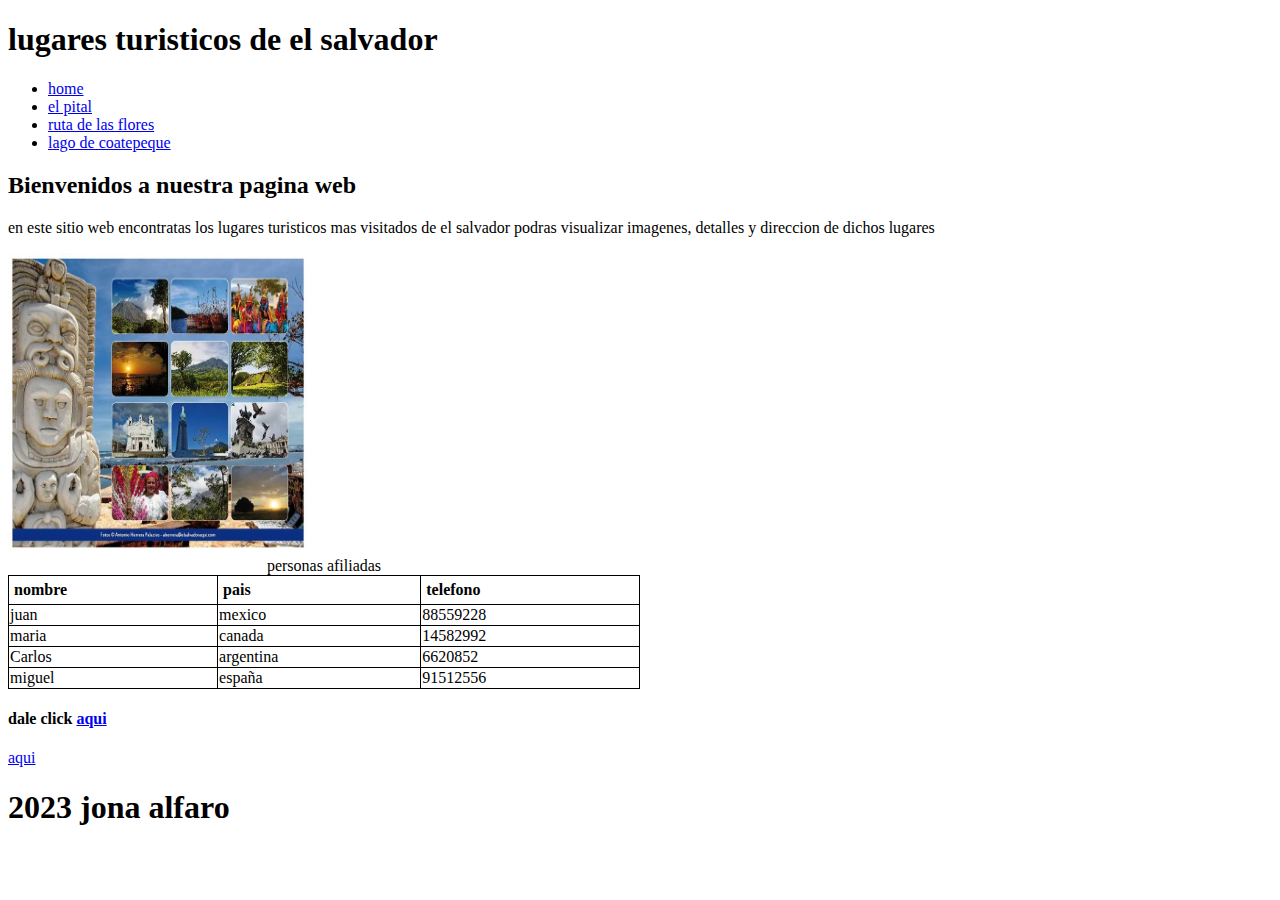
<file: index.html>
<!--estructura basica de html: head, body-->
<!DOCTYPE html> <!--tipo de documento-->
<html lang="en">
<head>
    <meta charset="UTF-8">
    <meta http-equiv="X-UA-Compatible" content="IE=edge">
    <meta name="viewport" content="width=device-width, initial-scale=1.0">
    <title>lugares turisticos</title>
</head>
<!--estilos de la tabla-->
<style type="text/css">
    table, th, td{
        border: 1px solid black;
        border-collapse: collapse;
        text-align: left;
    }
    th{
        padding: 5px;
    }
</style>
<!--fin de estilos de la tabla-->
<body>
    <!--en la tarea asignada para el lunes 20 de marzo termine las secciones de los sitios
        de la ruta de las flores y el lago de coatepeque aparte agregue una tabla en la pestaña de index.html 
    agregue una lista ordenada en la pestaña lagodecoatepeque.html y una seccion de formularios en la pestaña 
    elpital.html
    -->
    <header> 
        <h1>lugares turisticos de el salvador</h1>
    </header>
    <nav>
        <!--lista desordenada-->
        <ul>
            <!--elementos de la lista-->
            <li>
                <!-- hipervinculos para redireccion a otras paginas o enlaces-->
                <a href="./index.html">home</a>
            </li>
            <li>
                <a href="./elpital.html">el pital</a>
            </li>
            <li>
                <a href="./rutadelasflores.html">ruta de las flores</a>
            </li>
            <li>
                <a href="./lagodecoatepeque.html">lago de coatepeque</a>
            </li>
        </ul>
    </nav>
    <!--contenido principal de la pagina-
        <section>, <main>, <div>, <article>

            <main>: etiqueta padree muestra contenido
            <article>: etiqueta para dividir nuestro contenido
    -->
    <main>
        <section>
            <article>
                <h2>Bienvenidos a nuestra pagina web</h2>
            </article>
            <article>
                <!--describiendo de que se trata la pagina web-->
                <p>
                    en este sitio web encontratas los lugares turisticos mas visitados de el salvador
                    podras visualizar imagenes, detalles y direccion de dichos lugares
                </p>
            </article>
        </section>
        <section>
            <!--imagen
            src: propiedad donde colocamos la ruta de la imagen
            alt: propiedad que describe la imagen 
            -->
            <img src="./imagenes/sivar.webp" alt="imagen" width="300px" height="300px"/>
            <!--inicio de tablas -->
            <br>
            <table style="width: 50%;">
                <tr>
                    <caption>personas afiliadas</caption>
                </tr>
                <tr>
                    <th>nombre</th>
                    <th>pais</th>
                    <th>telefono</th>
                </tr>
                <tr>
                    <td>juan</td>
                    <td>mexico</td>
                    <td>88559228</td>
                </tr>
                <tr>
                    <td>maria</td>
                    <td>canada</td>
                    <td>14582992</td>
                </tr>
                <tr>
                    <td>Carlos</td>
                    <td>argentina</td>
                    <td>6620852</td>
                </tr>
                <tr>
                    <td>miguel</td>
                    <td>españa</td>
                    <td>91512556</td>
                </tr>
            </table>
        </section>
        <!--fin de la tabla-->
        <!--apartado no relevante-->
        <aside>
            <h4>dale click <span>
                <a href="https://htmlreference.io/" target="_blank">aqui</a>
            </span></h4>
            <!--asignando una ruta absoluta
                target: es una propiedad que toma como relecancia la redireccion de la ruta
                _blank: redirige la ruta en una nueva pestaña
            -->
            <a href="https://htmlreference.io/" target="_blank">aqui</a>
        </aside>

    </main>

    <footer>
        <h1>2023 jona alfaro</h1>
    </footer>

</body>
        
</html>
</file>
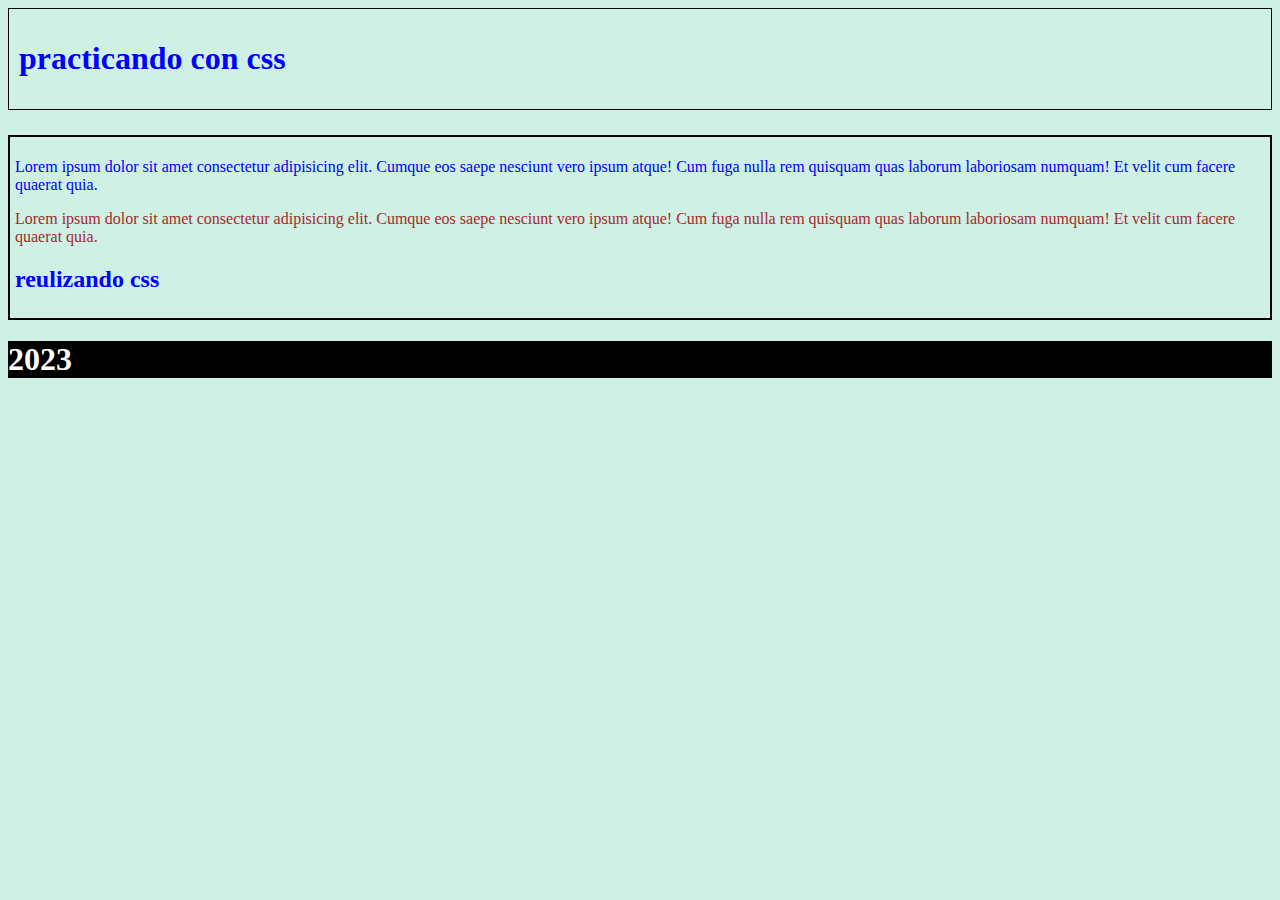
<file: assets/practica 1/index.html>
<!DOCTYPE html>
<html lang="en">
<head>
    <meta charset="UTF-8">
    <meta http-equiv="X-UA-Compatible" content="IE=edge">
    <meta name="viewport" content="width=device-width, initial-scale=1.0">
    <title>practica 1</title>
    <link type="text/css" rel="stylesheet" href="./styles.css">
</head>
<body>
    <header>
        <h1 class="texto">practicando con css</h1>
    </header>
    <section>
        <p class="texto">
            Lorem ipsum dolor sit amet consectetur adipisicing elit. Cumque eos saepe nesciunt vero ipsum atque! Cum fuga nulla rem quisquam quas laborum laboriosam numquam! Et velit cum facere quaerat quia.
        </p>
        <p id="parrafo">
            Lorem ipsum dolor sit amet consectetur adipisicing elit. Cumque eos saepe nesciunt vero ipsum atque! Cum fuga nulla rem quisquam quas laborum laboriosam numquam! Et velit cum facere quaerat quia.
        </p>

        <h2 class="texto">reulizando css</h2>


    </section>
    
    <footer>
        <h1>2023</h1>
    </footer>
    
</body>
</html>
</file>
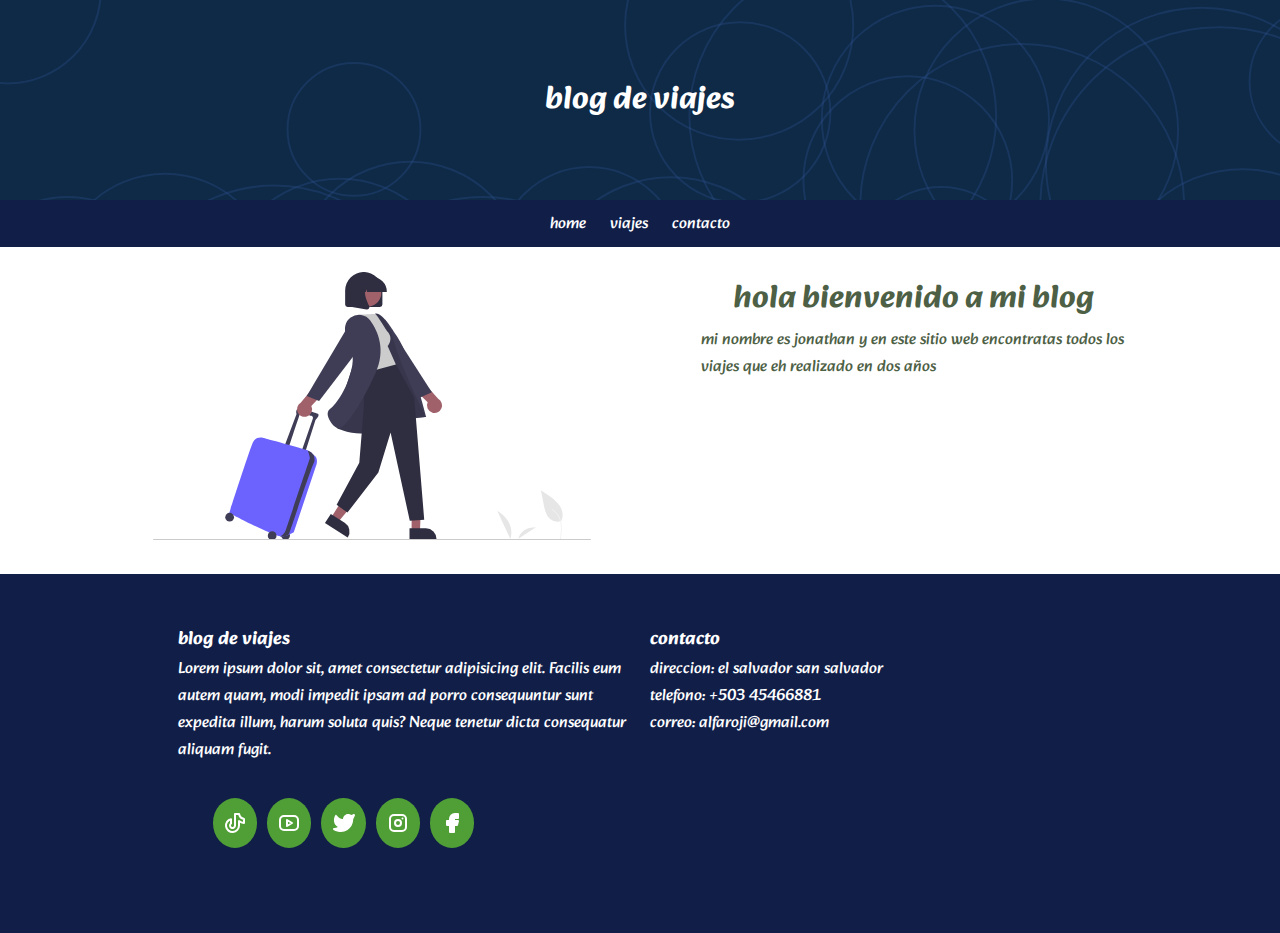
<file: blog/assets/index.html>
<!DOCTYPE html>
<html lang="en">
<head>
    <meta charset="UTF-8">
    <meta http-equiv="X-UA-Compatible" content="IE=edge">
    <meta name="viewport" content="width=device-width, initial-scale=1.0">
    <link rel="stylesheet" href="./styles.css">
    <title>blog viajero</title>
</head>
<!--
    modelo de caja:
    margin: espacio de la caja con lo de afuera
    border: relleno de la caja que tenemos entre el margen y el padding
    padding: espacio que esta dentro 
    flex box:
    css grind:
-->
<body>
    <header>
        <h1>blog de viajes</h1>
    </header>
    <nav>
        <ul>
            <li>
                <a href="./index.html">home</a>
            </li>
            <li>
                <a href="./viajes.html">viajes</a>
            </li>
            <li>
                <a href="./contacto.html">contacto</a>
            </li>
        </ul>
    </nav>
    <main class="box-center">
        <section class="box-seccion">
            <article>
                <img src="./img/woman.svg" alt="travelgirl" id="image"> 
            </article>
            <article>
                <h1 class="titulo"> hola bienvenido a mi blog</h1>
                <p>
                    mi nombre es jonathan y en este sitio web encontratas 
                    todos los viajes que eh realizado en dos años
                </p>
            </article>
        </section>
    </main>
    <footer>
        <div class="footer_container box-center">
            <!-- primera columna-->
            <div class="info">
                <h3>blog de viajes</h3>
                <p class="time-space">
                    Lorem ipsum dolor sit, amet consectetur adipisicing elit. Facilis eum autem quam, modi impedit ipsam ad porro consequuntur sunt expedita illum, harum soluta quis? Neque tenetur dicta consequatur aliquam fugit.
                </p>
                <div class="icons margen">
                    <a href="">
                        <svg xmlns="http://www.w3.org/2000/svg" class="icon icon-tabler icon-tabler-brand-facebook-filled" width="24" height="24" viewBox="0 0 24 24" stroke-width="2" stroke="currentColor" fill="none" stroke-linecap="round" stroke-linejoin="round">
                            <path stroke="none" d="M0 0h24v24H0z" fill="none"></path>
                            <path d="M18 2a1 1 0 0 1 .993 .883l.007 .117v4a1 1 0 0 1 -.883 .993l-.117 .007h-3v1h3a1 1 0 0 1 .991 1.131l-.02 .112l-1 4a1 1 0 0 1 -.858 .75l-.113 .007h-2v6a1 1 0 0 1 -.883 .993l-.117 .007h-4a1 1 0 0 1 -.993 -.883l-.007 -.117v-6h-2a1 1 0 0 1 -.993 -.883l-.007 -.117v-4a1 1 0 0 1 .883 -.993l.117 -.007h2v-1a6 6 0 0 1 5.775 -5.996l.225 -.004h3z" stroke-width="0" fill="currentColor"></path>
                         </svg>
                    </a>
                    <a href="">
                        <svg xmlns="http://www.w3.org/2000/svg" class="icon icon-tabler icon-tabler-brand-instagram" width="24" height="24" viewBox="0 0 24 24" stroke-width="2" stroke="currentColor" fill="none" stroke-linecap="round" stroke-linejoin="round">
                            <path stroke="none" d="M0 0h24v24H0z" fill="none"></path>
                            <path d="M4 4m0 4a4 4 0 0 1 4 -4h8a4 4 0 0 1 4 4v8a4 4 0 0 1 -4 4h-8a4 4 0 0 1 -4 -4z"></path>
                            <path d="M12 12m-3 0a3 3 0 1 0 6 0a3 3 0 1 0 -6 0"></path>
                            <path d="M16.5 7.5l0 .01"></path>
                         </svg>
                    </a>
                    <a href="">
                        <svg xmlns="http://www.w3.org/2000/svg" class="icon icon-tabler icon-tabler-brand-twitter-filled" width="24" height="24" viewBox="0 0 24 24" stroke-width="2" stroke="currentColor" fill="none" stroke-linecap="round" stroke-linejoin="round">
                            <path stroke="none" d="M0 0h24v24H0z" fill="none"></path>
                            <path d="M14.058 3.41c-1.807 .767 -2.995 2.453 -3.056 4.38l-.002 .182l-.243 -.023c-2.392 -.269 -4.498 -1.512 -5.944 -3.531a1 1 0 0 0 -1.685 .092l-.097 .186l-.049 .099c-.719 1.485 -1.19 3.29 -1.017 5.203l.03 .273c.283 2.263 1.5 4.215 3.779 5.679l.173 .107l-.081 .043c-1.315 .663 -2.518 .952 -3.827 .9c-1.056 -.04 -1.446 1.372 -.518 1.878c3.598 1.961 7.461 2.566 10.792 1.6c4.06 -1.18 7.152 -4.223 8.335 -8.433l.127 -.495c.238 -.993 .372 -2.006 .401 -3.024l.003 -.332l.393 -.779l.44 -.862l.214 -.434l.118 -.247c.265 -.565 .456 -1.033 .574 -1.43l.014 -.056l.008 -.018c.22 -.593 -.166 -1.358 -.941 -1.358l-.122 .007a.997 .997 0 0 0 -.231 .057l-.086 .038a7.46 7.46 0 0 1 -.88 .36l-.356 .115l-.271 .08l-.772 .214c-1.336 -1.118 -3.144 -1.254 -5.012 -.554l-.211 .084z" stroke-width="0" fill="currentColor"></path>
                         </svg>
                    </a>
                    <a href="">
                        <svg xmlns="http://www.w3.org/2000/svg" class="icon icon-tabler icon-tabler-brand-youtube" width="24" height="24" viewBox="0 0 24 24" stroke-width="2" stroke="currentColor" fill="none" stroke-linecap="round" stroke-linejoin="round">
                            <path stroke="none" d="M0 0h24v24H0z" fill="none"></path>
                            <path d="M3 5m0 4a4 4 0 0 1 4 -4h10a4 4 0 0 1 4 4v6a4 4 0 0 1 -4 4h-10a4 4 0 0 1 -4 -4z"></path>
                            <path d="M10 9l5 3l-5 3z"></path>
                         </svg>
                    </a>
                    <a href="">
                        <svg xmlns="http://www.w3.org/2000/svg" class="icon icon-tabler icon-tabler-brand-tiktok" width="24" height="24" viewBox="0 0 24 24" stroke-width="2" stroke="currentColor" fill="none" stroke-linecap="round" stroke-linejoin="round">
                            <path stroke="none" d="M0 0h24v24H0z" fill="none"></path>
                            <path d="M21 7.917v4.034a9.948 9.948 0 0 1 -5 -1.951v4.5a6.5 6.5 0 1 1 -8 -6.326v4.326a2.5 2.5 0 1 0 4 2v-11.5h4.083a6.005 6.005 0 0 0 4.917 4.917z"></path>
                         </svg>
                    </a>

                </div>
            </div>
            <!-- segunda columna-->
            <div>
                <h3>contacto</h3>
                <p>direccion: el salvador san salvador</p>
                <p>telefono: +503 45466881</p>
                <p>correo: alfaroji@gmail.com</p>
            </div>
        </div>
    </footer>
    
</body>
</html>
</file>
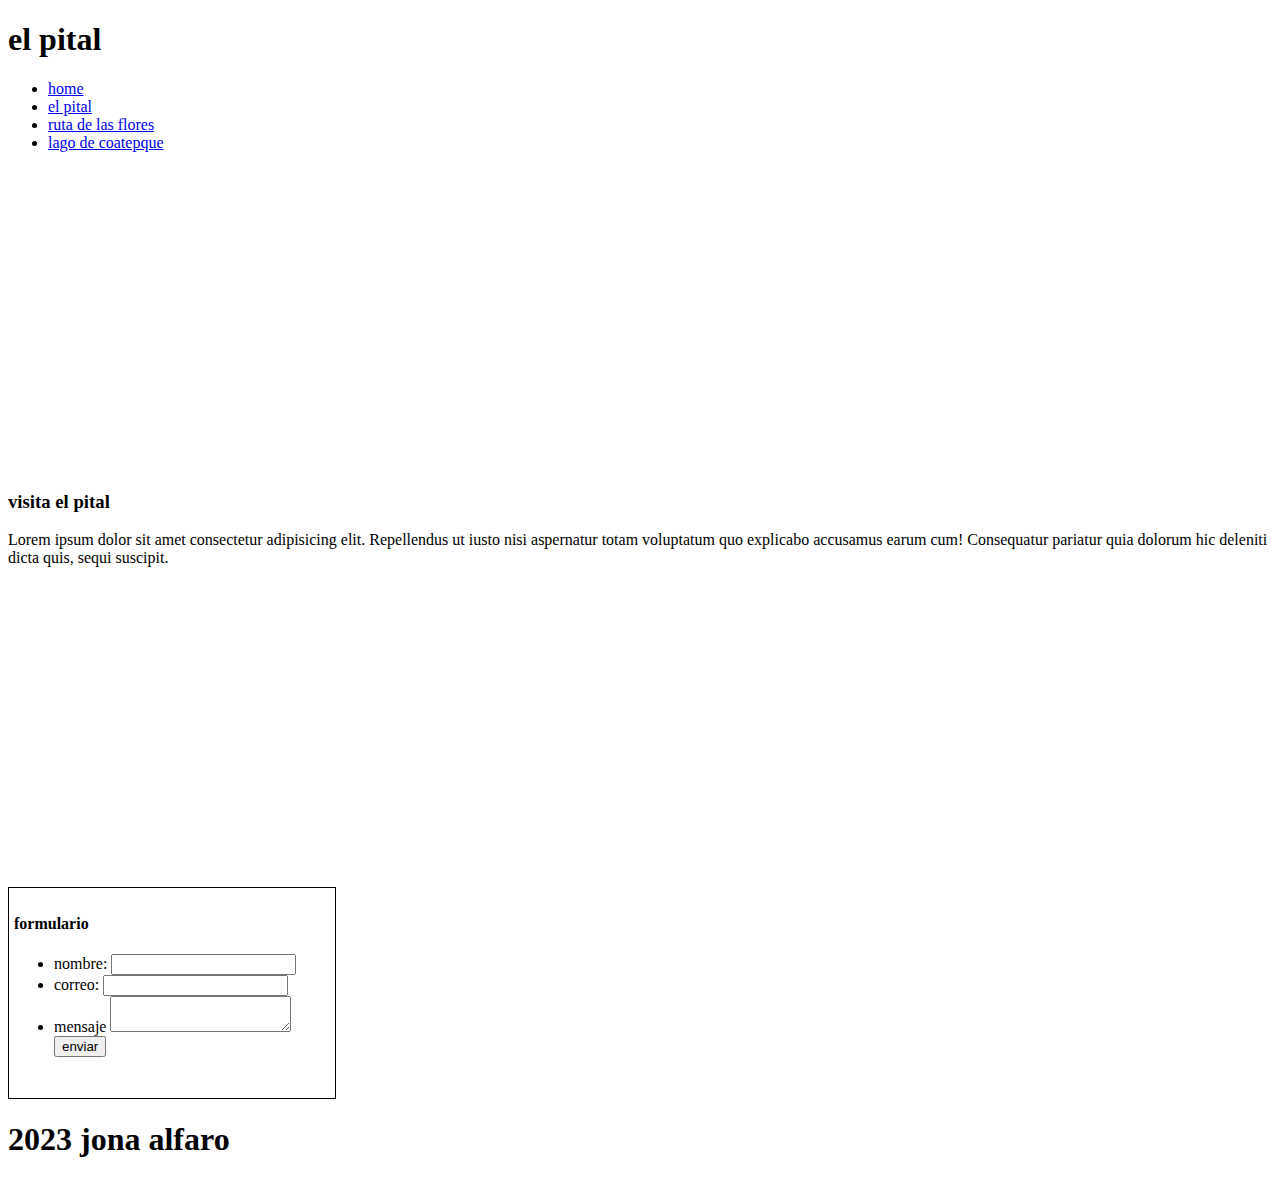
<file: elpital.html>
<!DOCTYPE html>
<html lang="en">

<head>
    <meta charset="UTF-8">
    <meta http-equiv="X-UA-Compatible" content="IE=edge">
    <meta name="viewport" content="width=device-width, initial-scale=1.0">
    <title>el pital</title>
</head>
<style type="text/css">
    form{
        border: 1px solid black;
        width: 25%;
        height: 200px;
        padding: 5px;
    }
</style>
<body>
    <header>
        <h1>el pital</h1>
    </header>
    <nav>
        <!--lista desordenada-->
        <ul>
            <!--elementos de la lista-->
            <li>
                <!-- hipervinculos para redireccion a otras paginas o enlaces-->
                <a href="./index.html">home</a>
            </li>
            <li>
                <a href="./elpital.html">el pital</a>
            </li>
            <li>
                <a href="./rutadelasflores.html">ruta de las flores</a>
            </li>
            <li>
                <a href="./lagodecoatepeque.html">lago de coatepque</a>
            </li>
        </ul>
    </nav>
    <main>
        <section>
            <!--apartado de video
            <iframe>: videos desde un enlace de un servidor, google maps
            <video>: videos locales 
            -->
            <iframe width="300" height="300" src="https://www.youtube.com/embed/NU-xyyCDgR4" title="YouTube video player"
                frameborder="0"
                allow="accelerometer; autoplay; clipboard-write; encrypted-media; gyroscope; picture-in-picture; web-share"
                allowfullscreen></iframe>
    
            <h3>visita el pital</h3>
            <p>
                Lorem ipsum dolor sit amet consectetur adipisicing elit. Repellendus ut iusto nisi aspernatur totam
                voluptatum quo explicabo accusamus earum cum! Consequatur pariatur quia dolorum hic deleniti dicta quis,
                sequi suscipit.
            </p>
            <iframe
                src="https://www.google.com/maps/embed?pb=!1m18!1m12!1m3!1d15458.672034766943!2d-89.13476237994188!3d14.388610223721134!2m3!1f0!2f0!3f0!3m2!1i1024!2i768!4f13.1!3m3!1m2!1s0x8f63a22e2515544b%3A0x29d828ff57aed1dd!2sCerro%20El%20Pital!5e0!3m2!1ses-419!2ssv!4v1678920792391!5m2!1ses-419!2ssv"
                width="300" height="300" style="border:0;" allowfullscreen="" loading="lazy"
                referrerpolicy="no-referrer-when-downgrade"></iframe>
            <br>
        </section>
        <section>
            <form>
                <h4>formulario</h4>
                <ul>
                    <li>
                        <label for="name">nombre:</label>
                        <input type="text" id="nombre" name="nombre">
                    </li>
                    <li>
                        <label for="mail">correo:</label>
                        <input type="email" id="email" name="nombre">
                    </li>
                    <li>
                    
                        <label for="msg">mensaje</label>
                        <textarea id="msg" name="mensaje"></textarea>
                        
                    </li>
                        <input type="submit" id="submit" value="enviar">
                </ul>
            </form>
        </section>
        <footer>
            <h1>2023 jona alfaro</h1>
        </footer>
    
    </main>
</body>

</html>
</file>
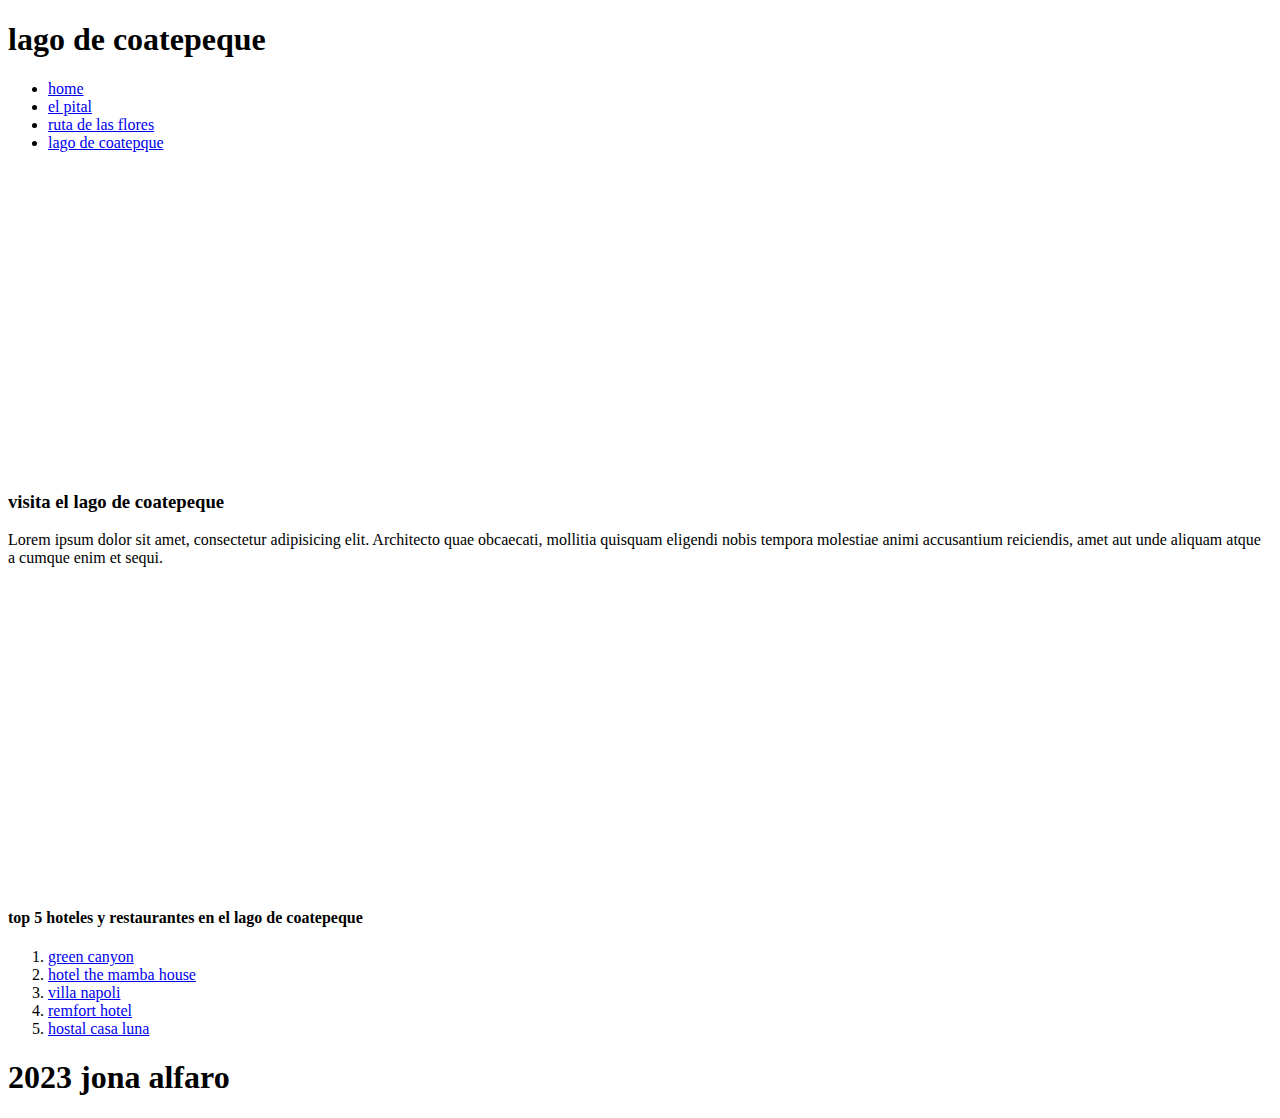
<file: lagodecoatepeque.html>
<!DOCTYPE html>
<html lang="en">

<head>
    <meta charset="UTF-8">
    <meta http-equiv="X-UA-Compatible" content="IE=edge">
    <meta name="viewport" content="width=device-width, initial-scale=1.0">
    <title>Document</title>
</head>

<body>
    <header>
        <h1>lago de coatepeque</h1>
    </header>
    <nav>
        <!--lista desordenada-->
        <ul>
            <!--elementos de la lista-->
            <li>
                <!-- hipervinculos para redireccion a otras paginas o enlaces-->
                <a href="./index.html">home</a>
            </li>
            <li>
                <a href="./elpital.html">el pital</a>
            </li>
            <li>
                <a href="./rutadelasflores.html">ruta de las flores</a>
            </li>
            <li>
                <a href="./lagodecoatepeque.html">lago de coatepque</a>
            </li>
        </ul>
    </nav>
    <main>
        <section>
            <iframe width="300" height="300" src="https://www.youtube.com/embed/Awco6WckIQA" title="YouTube video player"
                frameborder="0"
                allow="accelerometer; autoplay; clipboard-write; encrypted-media; gyroscope; picture-in-picture; web-share"
                allowfullscreen></iframe>
    
            <h3>visita el lago de coatepeque</h3>
            <p>Lorem ipsum dolor sit amet, consectetur adipisicing elit. Architecto quae obcaecati, mollitia quisquam
                eligendi nobis tempora molestiae animi accusantium reiciendis, amet aut unde aliquam atque a cumque enim et
                sequi.</p>
    
            <iframe
                src="https://www.google.com/maps/embed?pb=!1m18!1m12!1m3!1d61977.55579211476!2d-89.58263914131814!3d13.86319826042121!2m3!1f0!2f0!3f0!3m2!1i1024!2i768!4f13.1!3m3!1m2!1s0x8f62dcd48bbf3581%3A0xcbb51df50ff589a9!2sLago%20de%20Coatepeque!5e0!3m2!1ses-419!2ssv!4v1679175054870!5m2!1ses-419!2ssv"
                width="300" height="300" style="border:0;" allowfullscreen="" loading="lazy"
                referrerpolicy="no-referrer-when-downgrade"></iframe>
    
        </section>
        <section>
            <!--lista ordenada-->
            <h4>top 5 hoteles y restaurantes en el lago de coatepeque</h4>
            <ol>
                <li><a href="https://www.booking.com/hotel/sv/green-canyon-sanata-ana-el-congo.es.html?aid=306396&label=coatepeque-GDVFHMWJWzun0SC2UEKEqQS544100644785%3Apl%3Ata%3Ap1%3Ap2%3Aac%3Aap%3Aneg%3Afi%3Atikwd-20266446375%3Alp1012108%3Ali%3Adec%3Adm%3Appccp%3DUmFuZG9tSVYkc2RlIyh9YdnZzv7u3SiOco5fpqS0M1M&sid=21347c74acb457c54968d3dfc91b1a45&dest_id=-1144449;dest_type=city;dist=0;group_adults=2;group_children=0;hapos=1;hpos=1;no_rooms=1;req_adults=2;req_children=0;room1=A%2CA;sb_price_type=total;sr_order=popularity;srepoch=1679176583;srpvid=73839a43db2100a1;type=total;ucfs=1&#hotelTmpl" target="_blank">green canyon</a></li>
                <li><a href="https://www.booking.com/hotel/sv/the-mamba-house-santa-ana.es.html?aid=306396&label=coatepeque-GDVFHMWJWzun0SC2UEKEqQS544100644785%3Apl%3Ata%3Ap1%3Ap2%3Aac%3Aap%3Aneg%3Afi%3Atikwd-20266446375%3Alp1012108%3Ali%3Adec%3Adm%3Appccp%3DUmFuZG9tSVYkc2RlIyh9YdnZzv7u3SiOco5fpqS0M1M&sid=21347c74acb457c54968d3dfc91b1a45&dest_id=-1144449;dest_type=city;dist=0;group_adults=2;group_children=0;hapos=2;hpos=2;no_rooms=1;req_adults=2;req_children=0;room1=A%2CA;sb_price_type=total;sr_order=popularity;srepoch=1679176583;srpvid=73839a43db2100a1;type=total;ucfs=1&#hotelTmpl" target="_blank">hotel the mamba house</a></li>
                <li><a href="https://www.booking.com/hotel/sv/villa-napoli.es.html?aid=306396&label=coatepeque-GDVFHMWJWzun0SC2UEKEqQS544100644785%3Apl%3Ata%3Ap1%3Ap2%3Aac%3Aap%3Aneg%3Afi%3Atikwd-20266446375%3Alp1012108%3Ali%3Adec%3Adm%3Appccp%3DUmFuZG9tSVYkc2RlIyh9YdnZzv7u3SiOco5fpqS0M1M&sid=21347c74acb457c54968d3dfc91b1a45&dest_id=-1144449;dest_type=city;dist=0;group_adults=2;group_children=0;hapos=3;hpos=3;no_rooms=1;req_adults=2;req_children=0;room1=A%2CA;sb_price_type=total;sr_order=popularity;srepoch=1679176583;srpvid=73839a43db2100a1;type=total;ucfs=1&#hotelTmpl" target="_blank">villa napoli</a></li>
                <li><a href="https://www.booking.com/hotel/sv/remfort.es.html?aid=306396&label=coatepeque-GDVFHMWJWzun0SC2UEKEqQS544100644785%3Apl%3Ata%3Ap1%3Ap2%3Aac%3Aap%3Aneg%3Afi%3Atikwd-20266446375%3Alp1012108%3Ali%3Adec%3Adm%3Appccp%3DUmFuZG9tSVYkc2RlIyh9YdnZzv7u3SiOco5fpqS0M1M&sid=21347c74acb457c54968d3dfc91b1a45&dest_id=-1144449;dest_type=city;dist=0;group_adults=2;group_children=0;hapos=5;hpos=5;no_rooms=1;req_adults=2;req_children=0;room1=A%2CA;sb_price_type=total;sr_order=popularity;srepoch=1679176583;srpvid=73839a43db2100a1;type=total;ucfs=1&#hotelTmpl" target="_blank">remfort hotel</a></li>
                <li><a href="https://www.booking.com/hotel/sv/hostal-casa-luna.es.html?aid=306396&label=coatepeque-GDVFHMWJWzun0SC2UEKEqQS544100644785%3Apl%3Ata%3Ap1%3Ap2%3Aac%3Aap%3Aneg%3Afi%3Atikwd-20266446375%3Alp1012108%3Ali%3Adec%3Adm%3Appccp%3DUmFuZG9tSVYkc2RlIyh9YdnZzv7u3SiOco5fpqS0M1M&sid=21347c74acb457c54968d3dfc91b1a45&dest_id=-1144449;dest_type=city;dist=0;group_adults=2;group_children=0;hapos=7;hpos=7;no_rooms=1;req_adults=2;req_children=0;room1=A%2CA;sb_price_type=total;sr_order=popularity;srepoch=1679176583;srpvid=73839a43db2100a1;type=total;ucfs=1&#hotelTmpl" target="_blank" rel="noopener noreferrer">hostal casa luna</a></li>
            </ol>
        </section>
        <footer>
            <h1>2023 jona alfaro</h1>
        </footer>
    </main>

</body>

</html>
</file>
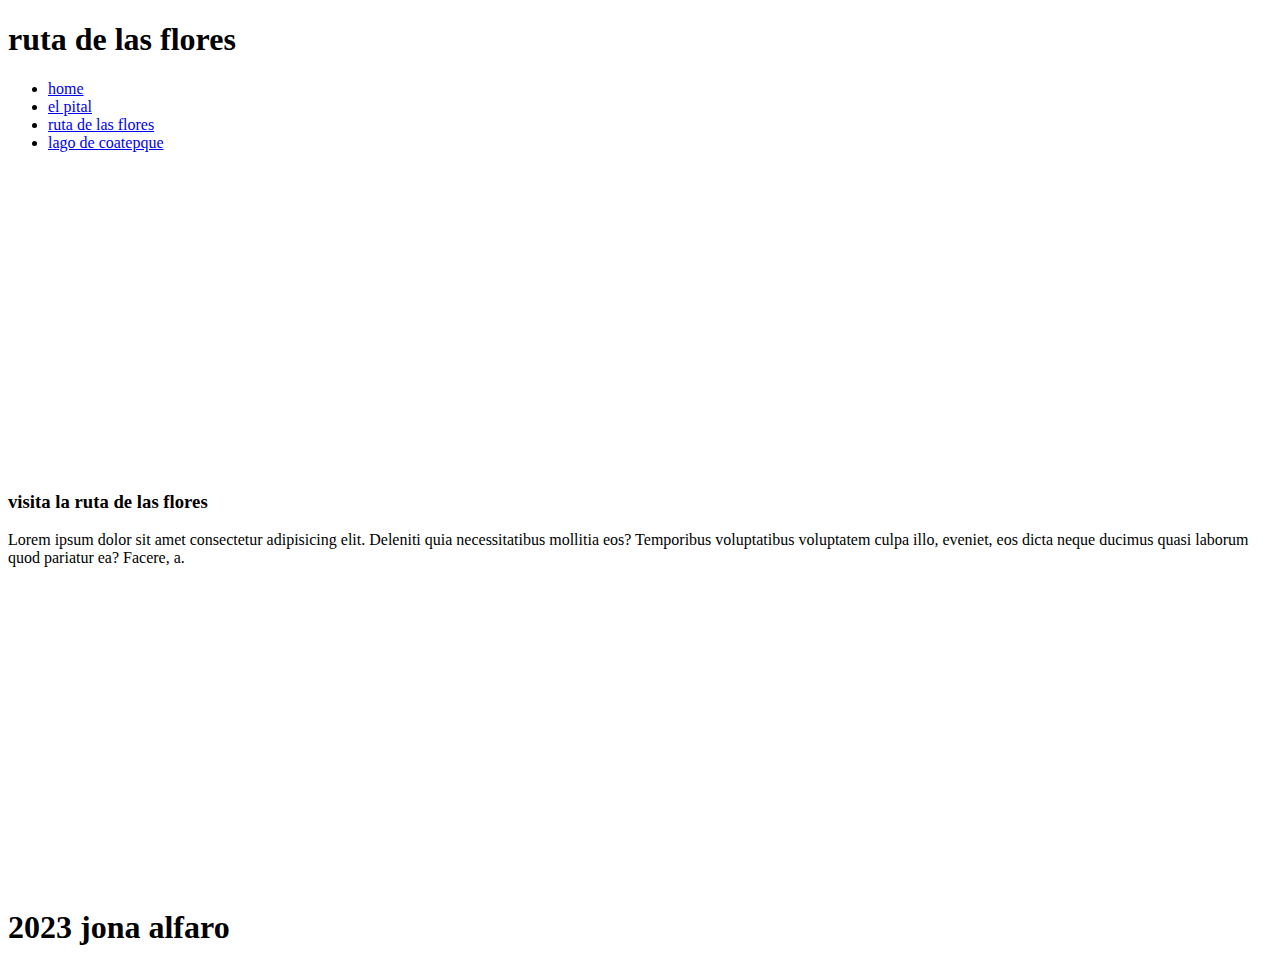
<file: rutadelasflores.html>
<!DOCTYPE html>
<html lang="en">
<head>
    <meta charset="UTF-8">
    <meta http-equiv="X-UA-Compatible" content="IE=edge">
    <meta name="viewport" content="width=device-width, initial-scale=1.0">
    <title>Document</title>
</head>
<body>
    <header>
        <h1>ruta de las flores</h1>
    </header>
    <nav>
        <!--lista desordenada-->
        <ul>
            <!--elementos de la lista-->
            <li>
                <!-- hipervinculos para redireccion a otras paginas o enlaces-->
                <a href="./index.html">home</a>
            </li>
            <li>
                <a href="./elpital.html">el pital</a>
            </li>
            <li>
                <a href="./rutadelasflores.html">ruta de las flores</a>
            </li>
            <li>
                <a href="./lagodecoatepeque.html">lago de coatepque</a>
            </li>
        </ul>
    </nav>
    <main>
        <section>
            <iframe width="300" height="300" src="https://www.youtube.com/embed/8vng3T9p4DI" title="YouTube video player" frameborder="0" allow="accelerometer; autoplay; clipboard-write; encrypted-media; gyroscope; picture-in-picture; web-share" allowfullscreen></iframe>

            <h3>visita la ruta de las flores</h3>

            <p>Lorem ipsum dolor sit amet consectetur adipisicing elit. Deleniti quia necessitatibus mollitia eos? Temporibus voluptatibus voluptatem culpa illo, eveniet, eos dicta neque ducimus quasi laborum quod pariatur ea? Facere, a.</p>

            <iframe src="https://www.google.com/maps/embed?pb=!1m18!1m12!1m3!1d3873.804627887396!2d-89.78590608516843!3d13.850762990283473!2m3!1f0!2f0!3f0!3m2!1i1024!2i768!4f13.1!3m3!1m2!1s0x8f62bc0d06e6035f%3A0x2b4e7d9d3dec5353!2sRuta%20de%20las%20Flores!5e0!3m2!1ses-419!2ssv!4v1679174424058!5m2!1ses-419!2ssv" width="300" height="300" style="border:0;" allowfullscreen="" loading="lazy" referrerpolicy="no-referrer-when-downgrade"></iframe>
        </section>
    </section>
    <footer>
        <h1>2023 jona alfaro</h1>
    </footer>
    </main>
    
</body>
</html>
</file>
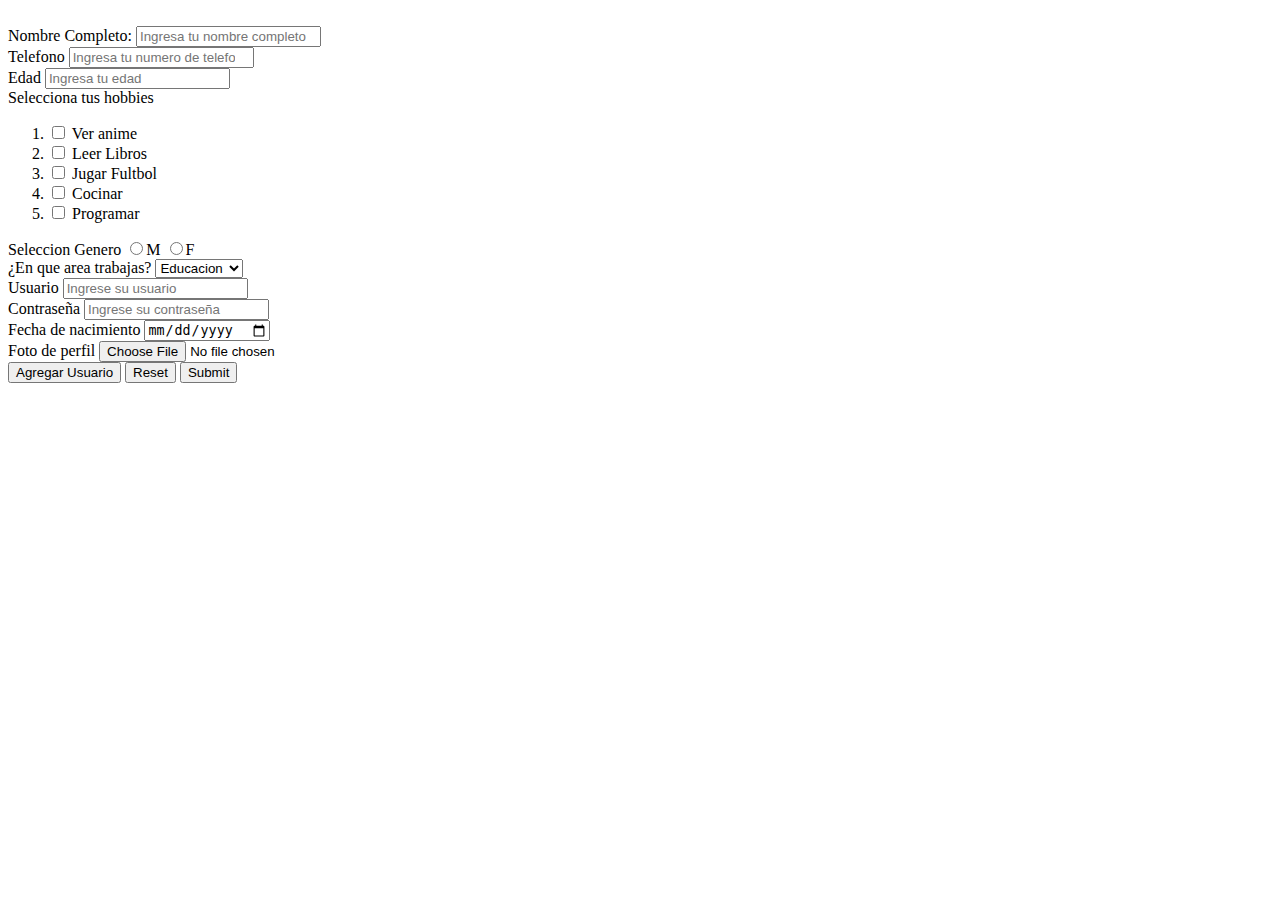
<file: assets/html/formulario.html>
<!DOCTYPE html>
<html lang="en">
<head>
    <meta charset="UTF-8">
    <meta http-equiv="X-UA-Compatible" content="IE=edge">
    <meta name="viewport" content="width=device-width, initial-scale=1.0">
    <title>Document</title>
</head>
<body>
    <main>
        <form action="index.html" method="">
            <!--
                <label>: Etiqueta que nos sirve para asignar un mensaje, indicacion
                input:
                    type= text, number, radio, checkbox, date, time, password, email, file, button, submit
                        datetime-local, reset, image
    
                    type radio: se selecciona una unica opcion
                    type checkbox: se pueden seleccionar varias opciones
                ol, ul
                button
                select
                <br>: saltos de linea
            -->
            <br>
            <label for="">Nombre Completo:</label>
            <input type="text" placeholder="Ingresa tu nombre completo">
            <br>
            <label for="">Telefono</label>
            <input type="number" placeholder="Ingresa tu numero de telefono">
            <br>
            <label for="">Edad</label>
            <input type="number" placeholder="Ingresa tu edad">
            <br>
            <!-- asignando lista ordenada -->
            <label for="">Selecciona tus hobbies</label>
            <ol>
                <li><input type="checkbox"> Ver anime</li>
                <li><input type="checkbox"> Leer Libros</li>
                <li><input type="checkbox"> Jugar Fultbol</li>
                <li><input type="checkbox"> Cocinar</li>
                <li><input type="checkbox"> Programar</li>
            </ol>
            <label for="">Seleccion Genero</label>
            <input type="radio" name="genero">M
            <input type="radio" name="genero">F
            <br>
            <label for="">¿En que area trabajas?</label>
            <select name="" id="">
                <option value="Educacion">Educacion</option>
                <option value="Medicina">Medicina</option>
                <option value="Informatica">Informatica</option>
                <option value="Deporte">Deporte</option>
            </select>
            <br>
            <label for="">Usuario</label>
            <input type="text" placeholder="Ingrese su usuario">
            <br>
            <label for="">Contraseña</label>
            <input type="password" placeholder="Ingrese su contraseña">
            <br>
            <label for="">Fecha de nacimiento</label>
            <input type="date"><br>
            <label for="">Foto de perfil</label>
            <input type="file"><br>
            <!-- tipos de botones -->
            <button>Agregar Usuario</button> <!-- no genera ningun tipo de accion, hasta que nosotros le indiquemos -->
            <input type="reset"> <!-- genera la accion de restablecer los input a como estaban al principio -->
            <input type="submit"> <!-- hace referencia al apartado del action del formulario -->
        </form>
    </main>
    
</body>
</html>
</file>
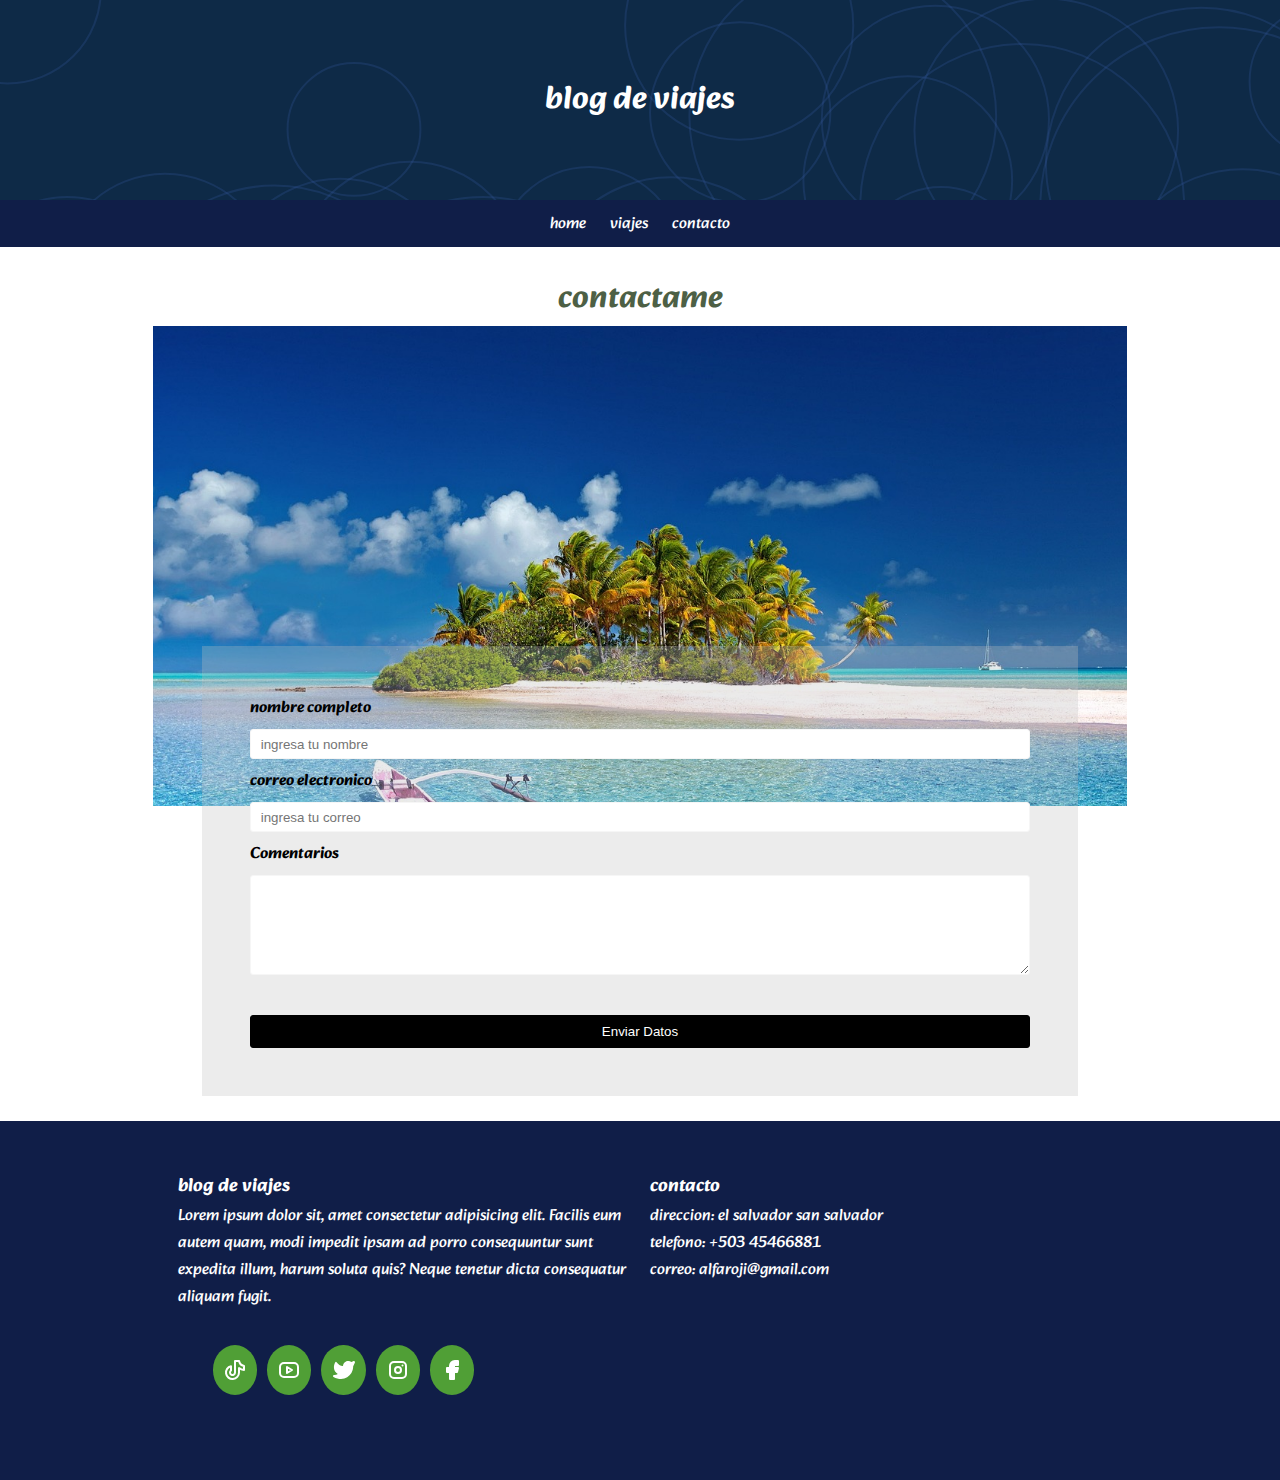
<file: blog/assets/contacto.html>
<!DOCTYPE html>
<html lang="en">
<head>
    <meta charset="UTF-8">
    <meta http-equiv="X-UA-Compatible" content="IE=edge">
    <meta name="viewport" content="width=device-width, initial-scale=1.0">
    <link rel="stylesheet" href="./styles.css">

    <title>contacto</title>
</head>
<body>
    <header>
        <h1>blog de viajes</h1>
    </header>
    <nav>
        <ul>
            <li>
                <a href="index.html">home</a>
            </li>
            <li>
                <a href="viajes.html">viajes</a>
            </li>
            <li>
                <a href="./contacto.html">contacto</a>
            </li>
        </ul>
    </nav>
    <main class="box-center">
        <h1 class="titulo">contactame</h1>
        <div class="contact-fondo"></div>

        <form action="" class="formulario">
            <label for="">nombre completo</label>
            <input type="text" placeholder="ingresa tu nombre">
            <label for="">correo electronico</label>
            <input type="email" placeholder="ingresa tu correo">
            <label for="">Comentarios</label>
            <textarea name="" id="" cols="30" rows="10">
            </textarea>
            <input type="submit" value="Enviar Datos">
     
        </form>
    </main>
    <footer>
        <div class="footer_container box-center">
            <!-- primera columna-->
            <div class="info">
                <h3>blog de viajes</h3>
                <p class="time-space">
                    Lorem ipsum dolor sit, amet consectetur adipisicing elit. Facilis eum autem quam, modi impedit ipsam ad porro consequuntur sunt expedita illum, harum soluta quis? Neque tenetur dicta consequatur aliquam fugit.
                </p>
                <div class="icons margen">
                    <a href="">
                        <svg xmlns="http://www.w3.org/2000/svg" class="icon icon-tabler icon-tabler-brand-facebook-filled" width="24" height="24" viewBox="0 0 24 24" stroke-width="2" stroke="currentColor" fill="none" stroke-linecap="round" stroke-linejoin="round">
                            <path stroke="none" d="M0 0h24v24H0z" fill="none"></path>
                            <path d="M18 2a1 1 0 0 1 .993 .883l.007 .117v4a1 1 0 0 1 -.883 .993l-.117 .007h-3v1h3a1 1 0 0 1 .991 1.131l-.02 .112l-1 4a1 1 0 0 1 -.858 .75l-.113 .007h-2v6a1 1 0 0 1 -.883 .993l-.117 .007h-4a1 1 0 0 1 -.993 -.883l-.007 -.117v-6h-2a1 1 0 0 1 -.993 -.883l-.007 -.117v-4a1 1 0 0 1 .883 -.993l.117 -.007h2v-1a6 6 0 0 1 5.775 -5.996l.225 -.004h3z" stroke-width="0" fill="currentColor"></path>
                         </svg>
                    </a>
                    <a href="">
                        <svg xmlns="http://www.w3.org/2000/svg" class="icon icon-tabler icon-tabler-brand-instagram" width="24" height="24" viewBox="0 0 24 24" stroke-width="2" stroke="currentColor" fill="none" stroke-linecap="round" stroke-linejoin="round">
                            <path stroke="none" d="M0 0h24v24H0z" fill="none"></path>
                            <path d="M4 4m0 4a4 4 0 0 1 4 -4h8a4 4 0 0 1 4 4v8a4 4 0 0 1 -4 4h-8a4 4 0 0 1 -4 -4z"></path>
                            <path d="M12 12m-3 0a3 3 0 1 0 6 0a3 3 0 1 0 -6 0"></path>
                            <path d="M16.5 7.5l0 .01"></path>
                         </svg>
                    </a>
                    <a href="">
                        <svg xmlns="http://www.w3.org/2000/svg" class="icon icon-tabler icon-tabler-brand-twitter-filled" width="24" height="24" viewBox="0 0 24 24" stroke-width="2" stroke="currentColor" fill="none" stroke-linecap="round" stroke-linejoin="round">
                            <path stroke="none" d="M0 0h24v24H0z" fill="none"></path>
                            <path d="M14.058 3.41c-1.807 .767 -2.995 2.453 -3.056 4.38l-.002 .182l-.243 -.023c-2.392 -.269 -4.498 -1.512 -5.944 -3.531a1 1 0 0 0 -1.685 .092l-.097 .186l-.049 .099c-.719 1.485 -1.19 3.29 -1.017 5.203l.03 .273c.283 2.263 1.5 4.215 3.779 5.679l.173 .107l-.081 .043c-1.315 .663 -2.518 .952 -3.827 .9c-1.056 -.04 -1.446 1.372 -.518 1.878c3.598 1.961 7.461 2.566 10.792 1.6c4.06 -1.18 7.152 -4.223 8.335 -8.433l.127 -.495c.238 -.993 .372 -2.006 .401 -3.024l.003 -.332l.393 -.779l.44 -.862l.214 -.434l.118 -.247c.265 -.565 .456 -1.033 .574 -1.43l.014 -.056l.008 -.018c.22 -.593 -.166 -1.358 -.941 -1.358l-.122 .007a.997 .997 0 0 0 -.231 .057l-.086 .038a7.46 7.46 0 0 1 -.88 .36l-.356 .115l-.271 .08l-.772 .214c-1.336 -1.118 -3.144 -1.254 -5.012 -.554l-.211 .084z" stroke-width="0" fill="currentColor"></path>
                         </svg>
                    </a>
                    <a href="">
                        <svg xmlns="http://www.w3.org/2000/svg" class="icon icon-tabler icon-tabler-brand-youtube" width="24" height="24" viewBox="0 0 24 24" stroke-width="2" stroke="currentColor" fill="none" stroke-linecap="round" stroke-linejoin="round">
                            <path stroke="none" d="M0 0h24v24H0z" fill="none"></path>
                            <path d="M3 5m0 4a4 4 0 0 1 4 -4h10a4 4 0 0 1 4 4v6a4 4 0 0 1 -4 4h-10a4 4 0 0 1 -4 -4z"></path>
                            <path d="M10 9l5 3l-5 3z"></path>
                         </svg>
                    </a>
                    <a href="">
                        <svg xmlns="http://www.w3.org/2000/svg" class="icon icon-tabler icon-tabler-brand-tiktok" width="24" height="24" viewBox="0 0 24 24" stroke-width="2" stroke="currentColor" fill="none" stroke-linecap="round" stroke-linejoin="round">
                            <path stroke="none" d="M0 0h24v24H0z" fill="none"></path>
                            <path d="M21 7.917v4.034a9.948 9.948 0 0 1 -5 -1.951v4.5a6.5 6.5 0 1 1 -8 -6.326v4.326a2.5 2.5 0 1 0 4 2v-11.5h4.083a6.005 6.005 0 0 0 4.917 4.917z"></path>
                         </svg>
                    </a>

                </div>
            </div>
            <!-- segunda columna-->
            <div>
                <h3>contacto</h3>
                <p>direccion: el salvador san salvador</p>
                <p>telefono: +503 45466881</p>
                <p>correo: alfaroji@gmail.com</p>
            </div>
        </div>
    </footer>
    
</body>
</html>
</file>
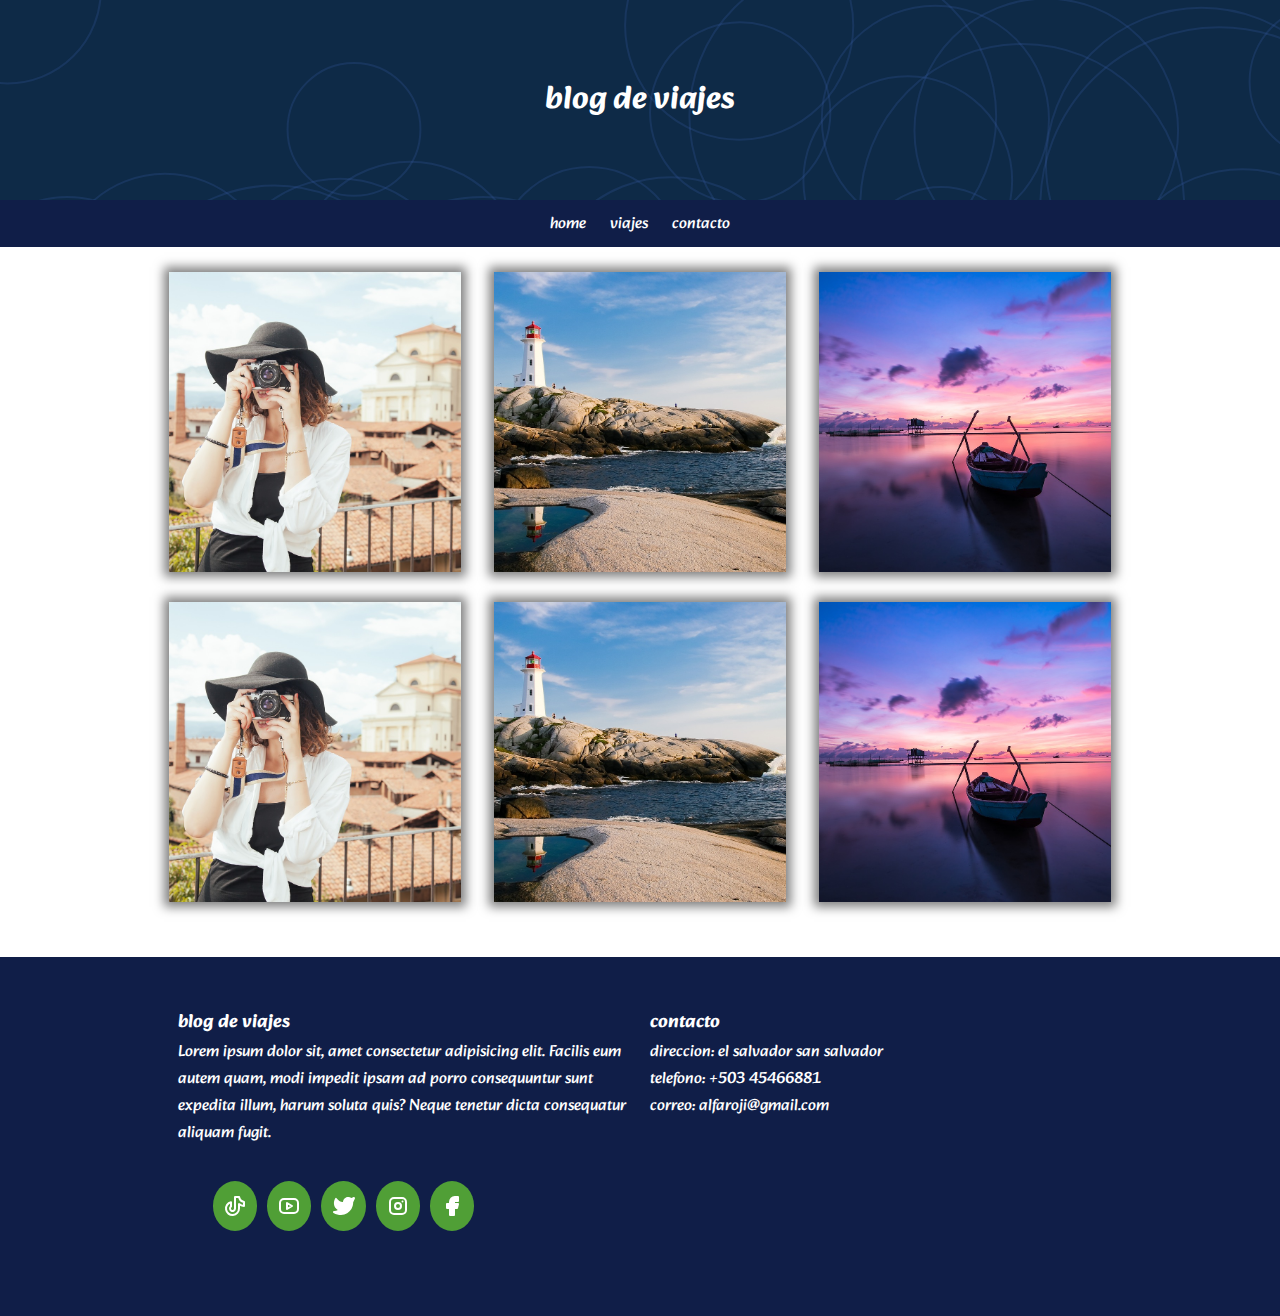
<file: blog/assets/viajes.html>
<!DOCTYPE html>
<html lang="en">
<head>
    <meta charset="UTF-8">
    <meta http-equiv="X-UA-Compatible" content="IE=edge">
    <meta name="viewport" content="width=device-width, initial-scale=1.0">
    <link rel="stylesheet" href="./styles.css">

    <title>viajes</title>
</head>
<body>
    <header>
        <h1>blog de viajes</h1>
    </header>
    <nav>
        <ul>
            <li>
                <a href="index.html">home</a>
            </li>
            <li>
                <a href="viajes.html">viajes</a>
            </li>
            <li>
                <a href="./contacto.html">contacto</a>
            </li>
        </ul>
    </nav>
    <main class="box-center">
        <section class="seccion-card">
            <div class="card"><img src="img/img/viaje1.jpg" alt=""></div>
            <div class="card"><img src="img/img/viaje2.jpg" alt=""></div>
            <div class="card"><img src="img/img/viaje3.jpg" alt=""></div>

        </section>
        <section class="seccion-card">
            <div class="card"><img src="img/img/viaje1.jpg" alt=""></div>
            <div class="card"><img src="img/img/viaje2.jpg" alt=""></div>
            <div class="card"><img src="img/img/viaje3.jpg" alt=""></div>
        </section>

    </main>
    <footer>
        <div class="footer_container box-center">
            <!-- primera columna-->
            <div class="info">
                <h3>blog de viajes</h3>
                <p class="time-space">
                    Lorem ipsum dolor sit, amet consectetur adipisicing elit. Facilis eum autem quam, modi impedit ipsam ad porro consequuntur sunt expedita illum, harum soluta quis? Neque tenetur dicta consequatur aliquam fugit.
                </p>
                <div class="icons margen">
                    <a href="">
                        <svg xmlns="http://www.w3.org/2000/svg" class="icon icon-tabler icon-tabler-brand-facebook-filled" width="24" height="24" viewBox="0 0 24 24" stroke-width="2" stroke="currentColor" fill="none" stroke-linecap="round" stroke-linejoin="round">
                            <path stroke="none" d="M0 0h24v24H0z" fill="none"></path>
                            <path d="M18 2a1 1 0 0 1 .993 .883l.007 .117v4a1 1 0 0 1 -.883 .993l-.117 .007h-3v1h3a1 1 0 0 1 .991 1.131l-.02 .112l-1 4a1 1 0 0 1 -.858 .75l-.113 .007h-2v6a1 1 0 0 1 -.883 .993l-.117 .007h-4a1 1 0 0 1 -.993 -.883l-.007 -.117v-6h-2a1 1 0 0 1 -.993 -.883l-.007 -.117v-4a1 1 0 0 1 .883 -.993l.117 -.007h2v-1a6 6 0 0 1 5.775 -5.996l.225 -.004h3z" stroke-width="0" fill="currentColor"></path>
                         </svg>
                    </a>
                    <a href="">
                        <svg xmlns="http://www.w3.org/2000/svg" class="icon icon-tabler icon-tabler-brand-instagram" width="24" height="24" viewBox="0 0 24 24" stroke-width="2" stroke="currentColor" fill="none" stroke-linecap="round" stroke-linejoin="round">
                            <path stroke="none" d="M0 0h24v24H0z" fill="none"></path>
                            <path d="M4 4m0 4a4 4 0 0 1 4 -4h8a4 4 0 0 1 4 4v8a4 4 0 0 1 -4 4h-8a4 4 0 0 1 -4 -4z"></path>
                            <path d="M12 12m-3 0a3 3 0 1 0 6 0a3 3 0 1 0 -6 0"></path>
                            <path d="M16.5 7.5l0 .01"></path>
                         </svg>
                    </a>
                    <a href="">
                        <svg xmlns="http://www.w3.org/2000/svg" class="icon icon-tabler icon-tabler-brand-twitter-filled" width="24" height="24" viewBox="0 0 24 24" stroke-width="2" stroke="currentColor" fill="none" stroke-linecap="round" stroke-linejoin="round">
                            <path stroke="none" d="M0 0h24v24H0z" fill="none"></path>
                            <path d="M14.058 3.41c-1.807 .767 -2.995 2.453 -3.056 4.38l-.002 .182l-.243 -.023c-2.392 -.269 -4.498 -1.512 -5.944 -3.531a1 1 0 0 0 -1.685 .092l-.097 .186l-.049 .099c-.719 1.485 -1.19 3.29 -1.017 5.203l.03 .273c.283 2.263 1.5 4.215 3.779 5.679l.173 .107l-.081 .043c-1.315 .663 -2.518 .952 -3.827 .9c-1.056 -.04 -1.446 1.372 -.518 1.878c3.598 1.961 7.461 2.566 10.792 1.6c4.06 -1.18 7.152 -4.223 8.335 -8.433l.127 -.495c.238 -.993 .372 -2.006 .401 -3.024l.003 -.332l.393 -.779l.44 -.862l.214 -.434l.118 -.247c.265 -.565 .456 -1.033 .574 -1.43l.014 -.056l.008 -.018c.22 -.593 -.166 -1.358 -.941 -1.358l-.122 .007a.997 .997 0 0 0 -.231 .057l-.086 .038a7.46 7.46 0 0 1 -.88 .36l-.356 .115l-.271 .08l-.772 .214c-1.336 -1.118 -3.144 -1.254 -5.012 -.554l-.211 .084z" stroke-width="0" fill="currentColor"></path>
                         </svg>
                    </a>
                    <a href="">
                        <svg xmlns="http://www.w3.org/2000/svg" class="icon icon-tabler icon-tabler-brand-youtube" width="24" height="24" viewBox="0 0 24 24" stroke-width="2" stroke="currentColor" fill="none" stroke-linecap="round" stroke-linejoin="round">
                            <path stroke="none" d="M0 0h24v24H0z" fill="none"></path>
                            <path d="M3 5m0 4a4 4 0 0 1 4 -4h10a4 4 0 0 1 4 4v6a4 4 0 0 1 -4 4h-10a4 4 0 0 1 -4 -4z"></path>
                            <path d="M10 9l5 3l-5 3z"></path>
                         </svg>
                    </a>
                    <a href="">
                        <svg xmlns="http://www.w3.org/2000/svg" class="icon icon-tabler icon-tabler-brand-tiktok" width="24" height="24" viewBox="0 0 24 24" stroke-width="2" stroke="currentColor" fill="none" stroke-linecap="round" stroke-linejoin="round">
                            <path stroke="none" d="M0 0h24v24H0z" fill="none"></path>
                            <path d="M21 7.917v4.034a9.948 9.948 0 0 1 -5 -1.951v4.5a6.5 6.5 0 1 1 -8 -6.326v4.326a2.5 2.5 0 1 0 4 2v-11.5h4.083a6.005 6.005 0 0 0 4.917 4.917z"></path>
                         </svg>
                    </a>

                </div>
            </div>
            <!-- segunda columna-->
            <div>
                <h3>contacto</h3>
                <p>direccion: el salvador san salvador</p>
                <p>telefono: +503 45466881</p>
                <p>correo: alfaroji@gmail.com</p>
            </div>
        </div>
    </footer>
    
</body>
</html>
</file>
<file: assets/practica 1/styles.css>
/*asignando comentarios*/
/*llamando al selector class*/


body{
    background-color: rgb(206, 240, 229);
}

header{
    border: 1px solid black;
    padding: 10px;
}

section{
    border: 2px solid black;
    padding: 5px;
    margin-top: 25px;
    margin-bottom: 10px;

} 


.texto{
    color: blue
}

#parrafo{
    color: brown;
}

footer{
    color: white;
    background-color: black;
}
</file>
<file: blog/assets/styles.css>
@import url('https://fonts.googleapis.com/css2?family=Alkatra&display=swap');

* {
    margin: 0;
    padding: 0;
    box-sizing: border-box;

}

body {
    /*asignando tipo de fuente*/
    font-family: 'Alkatra', cursive;


}

header {
    background-image: url("data:image/svg+xml,%3csvg xmlns='http://www.w3.org/2000/svg' version='1.1' xmlns:xlink='http://www.w3.org/1999/xlink' xmlns:svgjs='http://svgjs.com/svgjs' width='1440' height='560' preserveAspectRatio='none' viewBox='0 0 1440 560'%3e%3cg clip-path='url(%26quot%3b%23SvgjsClipPath1000%26quot%3b)' fill='none'%3e%3crect width='1440' height='560' x='0' y='0' fill='%230e2a47'%3e%3c/rect%3e%3ccircle r='93.335' cx='7.48' cy='-9.92' stroke='%23365aa3' stroke-opacity='0.25' stroke-width='2'%3e%3c/circle%3e%3ccircle r='93.335' cx='310.06' cy='404.55' stroke='%23365aa3' stroke-opacity='0.25' stroke-width='2'%3e%3c/circle%3e%3ccircle r='93.335' cx='678.48' cy='723.27' stroke='%23365aa3' stroke-opacity='0.25' stroke-width='2'%3e%3c/circle%3e%3ccircle r='123.38' cx='986.18' cy='349.17' stroke='%23365aa3' stroke-opacity='0.25' stroke-width='2'%3e%3c/circle%3e%3ccircle r='94.92' cx='312.68' cy='361.75' stroke='%23365aa3' stroke-opacity='0.25' stroke-width='2'%3e%3c/circle%3e%3ccircle r='159.485' cx='928.58' cy='502.19' stroke='%23365aa3' stroke-opacity='0.25' stroke-width='2'%3e%3c/circle%3e%3ccircle r='77.39' cx='1326.98' cy='81.45' stroke='%23365aa3' stroke-opacity='0.25' stroke-width='2'%3e%3c/circle%3e%3ccircle r='89.385' cx='1249.54' cy='464.72' stroke='%23365aa3' stroke-opacity='0.25' stroke-width='2'%3e%3c/circle%3e%3ccircle r='151.1' cx='841.39' cy='475.5' stroke='%23365aa3' stroke-opacity='0.25' stroke-width='2'%3e%3c/circle%3e%3ccircle r='118.305' cx='339.95' cy='297.11' stroke='%23365aa3' stroke-opacity='0.25' stroke-width='2'%3e%3c/circle%3e%3ccircle r='128.94' cx='1242.26' cy='298.08' stroke='%23365aa3' stroke-opacity='0.25' stroke-width='2'%3e%3c/circle%3e%3ccircle r='83.45' cx='941.12' cy='270.41' stroke='%23365aa3' stroke-opacity='0.25' stroke-width='2'%3e%3c/circle%3e%3ccircle r='161.96' cx='1022.22' cy='205.97' stroke='%23365aa3' stroke-opacity='0.25' stroke-width='2'%3e%3c/circle%3e%3ccircle r='91.94' cx='589.21' cy='259.04' stroke='%23365aa3' stroke-opacity='0.25' stroke-width='2'%3e%3c/circle%3e%3ccircle r='109.125' cx='1335.48' cy='372.36' stroke='%23365aa3' stroke-opacity='0.25' stroke-width='2'%3e%3c/circle%3e%3ccircle r='131.655' cx='671.04' cy='308.92' stroke='%23365aa3' stroke-opacity='0.25' stroke-width='2'%3e%3c/circle%3e%3ccircle r='124.155' cx='591.13' cy='376.77' stroke='%23365aa3' stroke-opacity='0.25' stroke-width='2'%3e%3c/circle%3e%3ccircle r='160.79' cx='482.81' cy='357.76' stroke='%23365aa3' stroke-opacity='0.25' stroke-width='2'%3e%3c/circle%3e%3ccircle r='153.625' cx='274.39' cy='339.16' stroke='%23365aa3' stroke-opacity='0.25' stroke-width='2'%3e%3c/circle%3e%3ccircle r='66.44' cx='353.99' cy='129.38' stroke='%23365aa3' stroke-opacity='0.25' stroke-width='2'%3e%3c/circle%3e%3ccircle r='62.305' cx='96.78' cy='392.17' stroke='%23365aa3' stroke-opacity='0.25' stroke-width='2'%3e%3c/circle%3e%3ccircle r='75.375' cx='982.58' cy='554.08' stroke='%23365aa3' stroke-opacity='0.25' stroke-width='2'%3e%3c/circle%3e%3ccircle r='176.925' cx='916.04' cy='464.83' stroke='%23365aa3' stroke-opacity='0.25' stroke-width='2'%3e%3c/circle%3e%3ccircle r='91.28' cx='1378.02' cy='289.18' stroke='%23365aa3' stroke-opacity='0.25' stroke-width='2'%3e%3c/circle%3e%3ccircle r='114.065' cx='739.18' cy='25.56' stroke='%23365aa3' stroke-opacity='0.25' stroke-width='2'%3e%3c/circle%3e%3ccircle r='131.81' cx='1046.27' cy='130.38' stroke='%23365aa3' stroke-opacity='0.25' stroke-width='2'%3e%3c/circle%3e%3ccircle r='155.65' cx='1201.6' cy='163.38' stroke='%23365aa3' stroke-opacity='0.25' stroke-width='2'%3e%3c/circle%3e%3ccircle r='114.14' cx='410.1' cy='275.9' stroke='%23365aa3' stroke-opacity='0.25' stroke-width='2'%3e%3c/circle%3e%3ccircle r='104.09' cx='67.39' cy='300.98' stroke='%23365aa3' stroke-opacity='0.25' stroke-width='2'%3e%3c/circle%3e%3ccircle r='73.69' cx='1026.58' cy='374.72' stroke='%23365aa3' stroke-opacity='0.25' stroke-width='2'%3e%3c/circle%3e%3ccircle r='168.375' cx='385.35' cy='439.6' stroke='%23365aa3' stroke-opacity='0.25' stroke-width='2'%3e%3c/circle%3e%3ccircle r='47.24' cx='1163.01' cy='369.82' stroke='%23365aa3' stroke-opacity='0.25' stroke-width='2'%3e%3c/circle%3e%3ccircle r='153.375' cx='842.78' cy='116.27' stroke='%23365aa3' stroke-opacity='0.25' stroke-width='2'%3e%3c/circle%3e%3ccircle r='113.575' cx='935.38' cy='119.21' stroke='%23365aa3' stroke-opacity='0.25' stroke-width='2'%3e%3c/circle%3e%3ccircle r='178.72' cx='1219.04' cy='205.93' stroke='%23365aa3' stroke-opacity='0.25' stroke-width='2'%3e%3c/circle%3e%3ccircle r='104.385' cx='907.78' cy='180.62' stroke='%23365aa3' stroke-opacity='0.25' stroke-width='2'%3e%3c/circle%3e%3ccircle r='68.1' cx='217.61' cy='438.81' stroke='%23365aa3' stroke-opacity='0.25' stroke-width='2'%3e%3c/circle%3e%3ccircle r='90.175' cx='740.21' cy='112.51' stroke='%23365aa3' stroke-opacity='0.25' stroke-width='2'%3e%3c/circle%3e%3ccircle r='109.895' cx='717.59' cy='374.85' stroke='%23365aa3' stroke-opacity='0.25' stroke-width='2'%3e%3c/circle%3e%3ccircle r='108.445' cx='165.04' cy='282.23' stroke='%23365aa3' stroke-opacity='0.25' stroke-width='2'%3e%3c/circle%3e%3c/g%3e%3cdefs%3e%3cclipPath id='SvgjsClipPath1000'%3e%3crect width='1440' height='560' x='0' y='0'%3e%3c/rect%3e%3c/clipPath%3e%3c/defs%3e%3c/svg%3e");

    height: 200px
        /*asignando altura*/
    ;
    color: white;
    text-align: center;
    line-height: 200px;
    /**propiedad que toma el espacio del alto para que 
                          el texto este en el centro*/
}

nav {
    background-color: #101E48;
    text-align: center;
}

nav ul li {
    display: inline-block;
    list-style: none;
    /*elimina el estilo de la lista*/
    margin: 10px;
}

nav ul li a {
    color: white;
    text-decoration: none;
}

.box-center {
    width: 80%;
    margin: auto;
    padding: 25px;
    color: #4D6045;
}

.titulo {
    text-align: center;
    font-size: 2rem;

}

.box-seccion {
    display: flex;
    justify-content: space-around;
}

#image {
    width: 80%;
}

footer {
    background-color: #101E48;
    width: 100%;
}

.footer_container {
    display: grid;
    /*asigna cuantas columnas queremos*/
    grid-template-columns: 1fr 1fr;
    grid-template-rows: auto;
    padding: 50px;
    gap: 20px;
    color: white;
}


.margen {
    margin: 30px;
}

.icons {
    display: flex;
    justify-content: space-between;
    align-items: center;
    flex-flow: row-reverse;
    /*estamos trabajando con elementos si van a estar en fila y los estamos 
                            envolviendo en una sola linea
                            */
}

.icons a {
    display: flex;
    justify-content: center;
    align-items: center;
    background-color: #509F36;
    border-radius: 50%;
    color: white;
    margin: 5px;
}

.footer_container .info .icons {
    width: 60%;
}

/*tamaño del contorno de los iconos*/
.footer_container .info .icons a {
    width: 50px;
    height: 50px;
}

.footer_container .info .icons a:hover {
    background-color: transparent;
}

/*apartado de viajes*/

.seccion-card {
    display: flex;
    justify-content: space-around;
    flex-flow: row wrap;
}

.card{
    width: 30%;
    height: 300px;
    /*colocando sombra*/
    box-shadow: 0 0 10px 5px rgba(0, 0, 0, 0.5);
    margin-bottom: 30px;
    background-size: cover;
    background-position: center;
    transition: all .5s;
}

.seccion-card img{
    width: 100%;
    height: 100%;
    object-fit: cover;
}

.card:hover{
    transform: scale(1.1); /*x = 1.1 y es igual a 1.1*/
}

/*aplicando media query*/

.contact-fondo{
    background-image: url(img/img/viaje4.jpg);
    height: 30rem; /*un rem 16 px*/
    background-size: cover;
    background-repeat: no-repeat;
}

.formulario{
    background-color: rgba(192, 192, 192, 0.3);
    margin: -10rem auto 0 auto;
    width: 90%;
    padding: 3rem;
}

form label{
    color: black;
    font-weight: bold;   
}

/*selector por etributo*/
input[type="text"],
input[type="email"]{
    width: 100%;
    height: 30px;
    padding: 3px 10px;
    border: 1px solid #f6f6f6;
    border-radius: 3px;
    margin: 8px 0;
    display: block;
}

textarea{
    width: 100%;
    height: 100px;
    border: 1px solid #f6f6f6;
    border-radius: 3px;
    margin: 8px 0;
    display: block;
}

input[type="submit"]{
    width: 100%;
    padding: 8px;
    margin-top: 32px;
    border: 1px solid black;
    background-color: black;
    color: white;
    border-radius: 3px;
}

input[type="submit"]:hover{
    background-color: #509F36;
    border: 1px solid #509F36;
    border-radius: 5px;
    cursor: pointer;
}


/*aplicando estilos para pantallas pequeñas*/



@media (max-width: 1100px){
    .icons{
        width: 100% !important; /** con el !important asignamos que esto va ser mas importante */
    }
}

/** aplicando estilos para pantallas pequeñas */
@media (max-width: 768px ){
    .contact-fondo{
        background-position: 25% 100px; /*asignacion de nivel de la imgen*/
    }
}

@media (max-width: 550px){
    .box-section{
        display: inline-block;
        text-align: center;
    }

    .footer_container{
        /** asignamos una sola columna */
        grid-template-columns: 1fr;
    }

    /** apartado de viajes.html */
    .card{
        width: 100%;
    }

}
</file>
